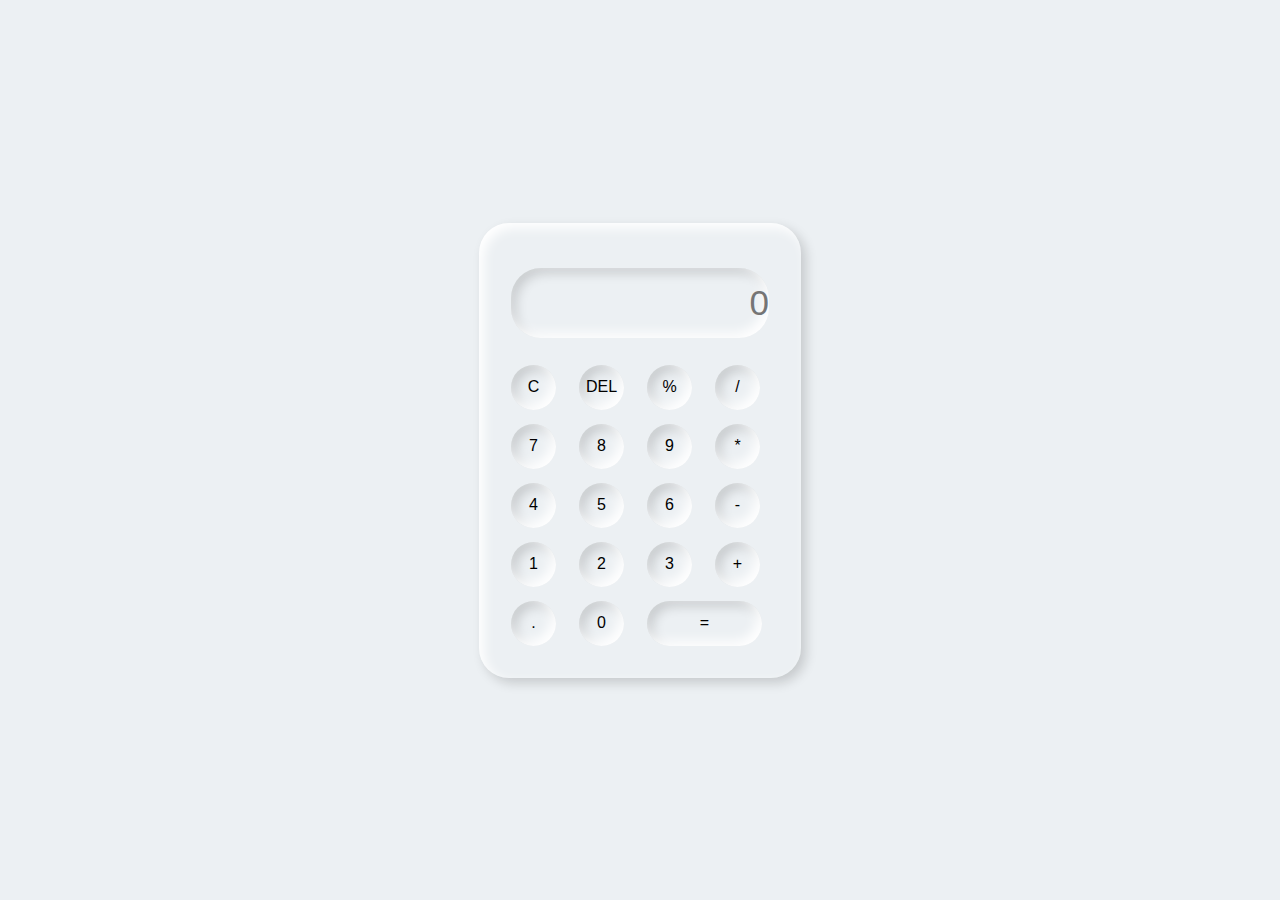
<file: calculator/index.html>
<!DOCTYPE html>
<html lang="en">
<head>
    <meta charset="UTF-8">
    <meta name="viewport" content="width=device-width, initial-scale=1.0">
    <title>Calculator</title>
    <link rel="stylesheet" href="style.css">
</head>
<body>
    <div class="container">
        <div class="cal">
            <input type="text" placeholder="0" id="output">
            <button onclick="Clear()">C</button>
            <button onclick="del()">DEL</button>
            <button onclick="display('%')">%</button>
            <button onclick="display('/')">/</button>
            <button onclick="display('7')">7</button>
            <button onclick="display('8')">8</button>
            <button onclick="display('9')">9</button>
            <button onclick="display('*')">*</button>
            <button onclick="display('4')">4</button>
            <button onclick="display('5')">5</button>
            <button onclick="display('6')">6</button>
            <button onclick="display('-')">-</button>
            <button onclick="display('1')">1</button>
            <button onclick="display('2')">2</button>
            <button onclick="display('3')">3</button>
            <button onclick="display('+')">+</button>
            <button onclick="display('.')">.</button>
            <button onclick="display('0')">0</button>
            <button onclick="calculate()" class="equal">=</button>
        </div>
    </div>
    <script >
    let screen=document.getElementById("output");

        function display(num)
        {
            screen.value += num;
        }
        
        function calculate()
        {
            try{
                screen.value=eval(screen.value);
            }
            catch(err)
            {
                alert("Invalid Input");
            }
        }
        function Clear()
        {
            screen.value="";
        }
        function del()
        {
            screen.value=screen.value.slice(0,-1);
        }</script>
</body>
</html>
</file>
<file: calculator/style.css>
*{

    margin: 0;
    padding: 0;
    box-sizing: border-box;
    background-color: #ecf0f3;
    font-family: sans-serif;
    outline: none;
}

.container
{
    height: 100vh;
    display: flex;
    justify-content: center;
    align-items: center;
}

.cal
{
    background-color: #ecf0f3;
    padding: 25px;
    border-radius: 30px;
    box-shadow: inset 5px 5px 12px #ffffff,5px 5px 12px rgb(0,0,0,.16);
    display: grid;
    grid-template-columns: repeat(4,68px);
}

input{
    grid-column: span 4;
    height: 70px;
    width: 258px;
    background-color: #ecf0f3;
    box-shadow: inset -5px -5px 12px #ffffff, inset 5px 5px 12px rgba(0,0,0,.16);
    border: none;
    border-radius: 30px;
    color: rgb(70,70,70);
    font-size: 35px;
    text-align: right;
    margin: auto;
    margin-top: 20px;
    margin-bottom: 20px;
}

button{
    height: 45px;
    width: 45px;
    background-color: #ecf0f3;
    box-shadow: inset -5px -5px 12px #ffffff, inset 5px 5px 12px rgba(0,0,0,.16);
    border:none;
    border-radius: 50px;
    margin: 7px;
    font-size: 16px;
}

.equal{
    width: 115px;
    border-radius: 40px;
    background-color: #ecf0f3;
    box-shadow: inset -5px -5px 12px #ffffff, inset 5px 5px 12px rgba(0,0,0,.16);
}
</file>
